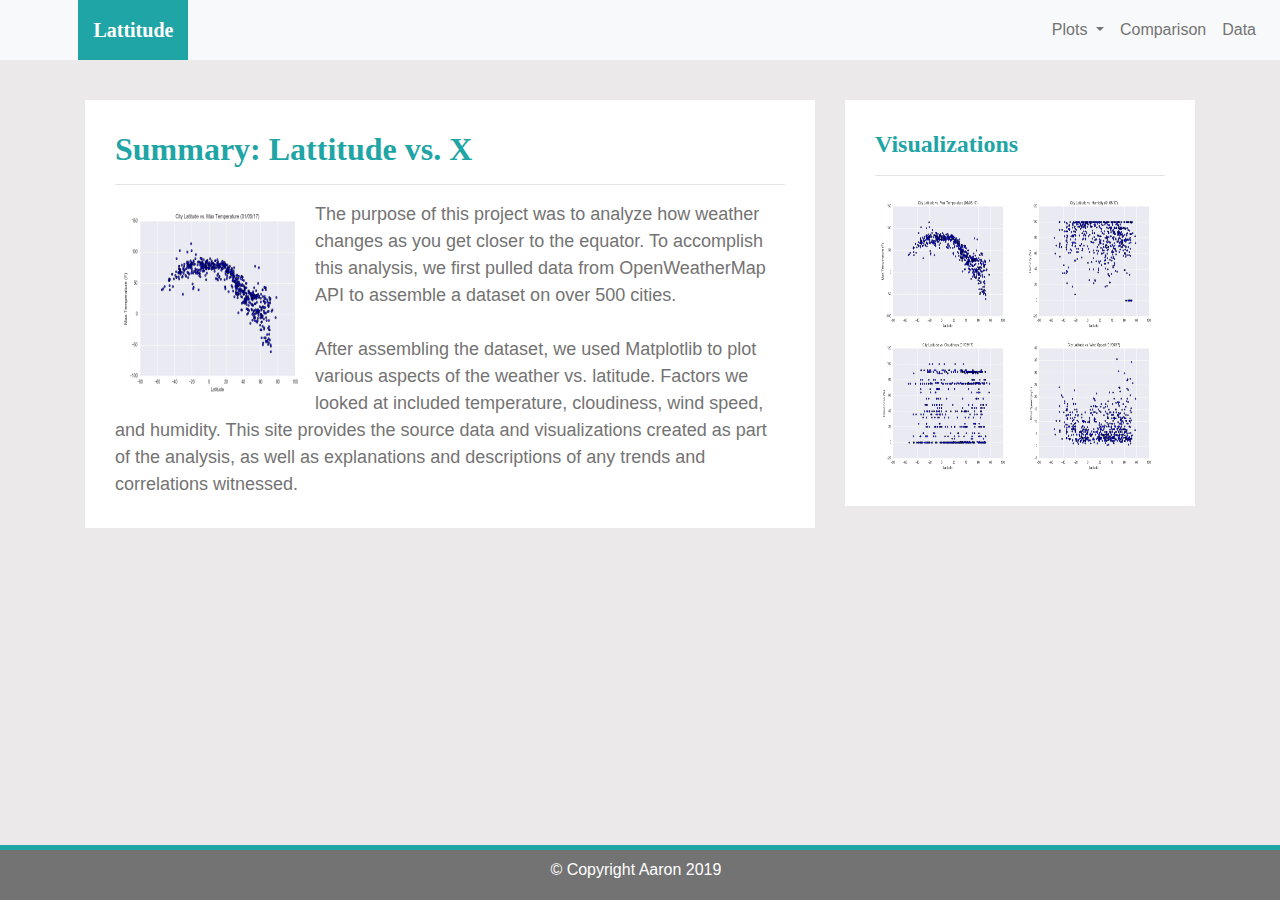
<file: index.html>
<!DOCTYPE html>
<html lang="en">

<head>
    <meta charset="UTF-8">
    <meta name="viewport" content="width=device-width, initial-scale=1.0">
    <meta http-equiv="X-UA-Compatible" content="ie=edge">
    <link rel="stylesheet" href="https://stackpath.bootstrapcdn.com/bootstrap/4.3.1/css/bootstrap.min.css" integrity="sha384-ggOyR0iXCbMQv3Xipma34MD+dH/1fQ784/j6cY/iJTQUOhcWr7x9JvoRxT2MZw1T" crossorigin="anonymous">
    <link rel="stylesheet" href="Resources/styles.css">
</head>

<nav class="navbar navbar-expand-lg navbar-light bg-light py-0">
        <a class="navbar-brand" style="background-color: #1fa5a5; color: white; overflow: hidden; padding: 15px; font-family: Georgia, 'Times New Roman', Times, serif; font-weight: bolder;" href="index.html">Lattitude</a>
        <button class="navbar-toggler ml-auto" style="background-color: #1fa5a5;" type="button" data-toggle="collapse" data-target="#navbarNavDropdown" aria-controls="navbarNavDropdown" aria-expanded="false" aria-label="Toggle navigation">
          <span class="navbar-toggler-icon"></span>
        </button>
        <div class="collapse navbar-collapse" id="navbarNavDropdown">
          <ul class="navbar-nav ml-auto">
            <li class="nav-item dropdown">
                <a class="nav-link dropdown-toggle links" style="color: #747373" href="#" id="navbarDropdownMenuLink" data-toggle="dropdown" aria-haspopup="true" aria-expanded="false">
                    Plots
                </a>
                <div class="dropdown-menu" aria-labelledby="navbarDropdownMenuLink">
                    <a class="dropdown-item" href="vis_maxtemp_page.html">Max Temperature</a>
                    <a class="dropdown-item" href="vis_humidity_page.html">Humidity</a>
                    <a class="dropdown-item" href="vis_cloudiness_page.html">Cloudiness</a>
                    <a class="dropdown-item" href="vis_windspeed_page.html">Wind Speed</a>
                </div>
            </li>
            <li class="nav-item active">
              <a class="nav-link links" style="color: #747373;" href="comparison_page.html">Comparison <span class="sr-only">(current)</span></a>
            </li>
            <li class="nav-item">
              <a class="nav-link links" style="color: #747373" href="data_page.html">Data</a>
            </li>
          </ul>
        </div>
      </nav>
      <script src="https://code.jquery.com/jquery-3.2.1.slim.min.js" integrity="sha384-KJ3o2DKtIkvYIK3UENzmM7KCkRr/rE9/Qpg6aAZGJwFDMVNA/GpGFF93hXpG5KkN" crossorigin="anonymous"></script>
      <script src="https://cdnjs.cloudflare.com/ajax/libs/popper.js/1.11.0/umd/popper.min.js" integrity="sha384-b/U6ypiBEHpOf/4+1nzFpr53nxSS+GLCkfwBdFNTxtclqqenISfwAzpKaMNFNmj4" crossorigin="anonymous"></script>
      <script src="https://maxcdn.bootstrapcdn.com/bootstrap/4.0.0-beta/js/bootstrap.min.js" integrity="sha384-h0AbiXch4ZDo7tp9hKZ4TsHbi047NrKGLO3SEJAg45jXxnGIfYzk4Si90RDIqNm1" crossorigin="anonymous"></script>
<body>
    <div class="container">
        <div class= "row">
            <div class="col-xl-8 col-lg-8 col-md-12 col-sm-12">
                <div class="box1">
                    <div>
                        <h2 class= "header">Summary: Lattitude vs. X</h2>
                        <hr>
                    </div>
                        <img src="Resources/assets/images/Fig1.png" class="left_img">
                    <div class="body">The purpose of this project was to analyze how weather changes as you get closer to the equator. To accomplish this analysis, we first pulled data from OpenWeatherMap API to assemble a dataset on over 500 cities. 
                        <br>
                        <br>
                        After assembling the dataset, we used Matplotlib to plot various aspects of the weather vs. latitude. Factors we looked at included temperature, cloudiness, wind speed, and humidity. This site provides the source data and visualizations created as part of the analysis, as well as explanations and descriptions of any trends and correlations witnessed.
                    </div>
                </div>
            </div>
            <div class="col-xl-4 col-lg-4 col-md-12 col-sm-12">
                <div class="box2">
                    <div>
                    <h4 class="header"> Visualizations</h4>
                    <hr>
                </div>
                <div>
                    <a href="vis_maxtemp_page.html"><img src="Resources/assets/images/Fig1.png" class="right_img"></a>
                    <a href="vis_humidity_page.html"><img src="Resources/assets/images/Fig2.png" class="right_img"></a>
                    <a href="vis_cloudiness_page.html"><img src="Resources/assets/images/Fig3.png" class="right_img"></a>
                    <a href="vis_windspeed_page.html"><img src="Resources/assets/images/Fig4.png" class="right_img"></a>
                </div>   
            </div>
        </div>
    </div>
</body>

<nav class="navbar, fixed-bottom" style="background-color: #1fa5a5; height:55px"></nav>
<nav class="navbar, fixed-bottom" style="background-color: #747373; height:50px">
    <span class="navbar-text bottomnav" style="color: #ffffff;">
        &#169 Copyright Aaron 2019
    </span>
</nav>  

</html>
</file>
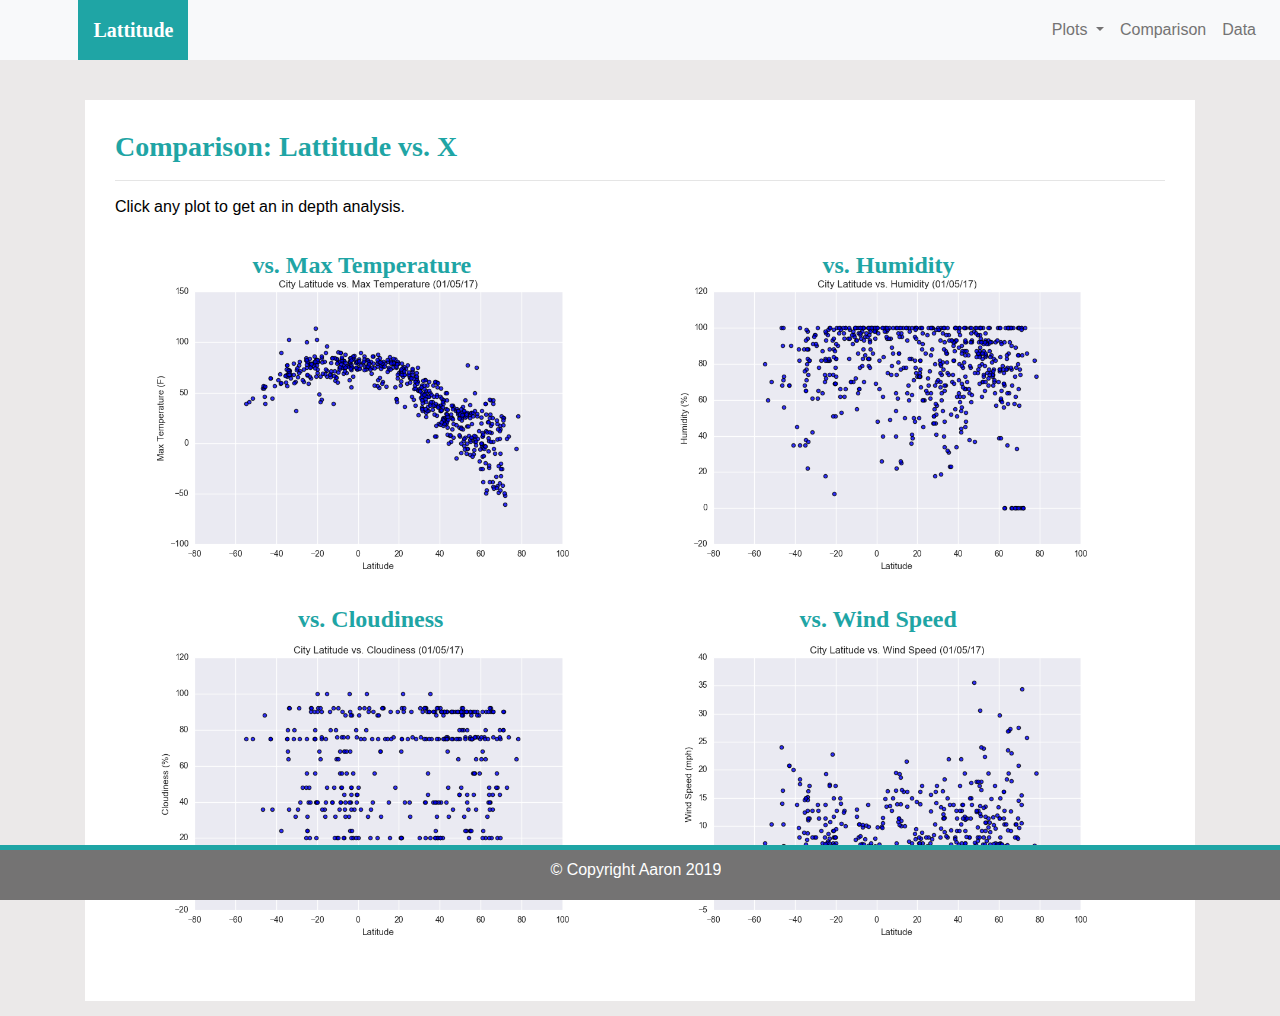
<file: comparison_page.html>
<!DOCTYPE html>
<html lang="en">
<head>
    <meta charset="UTF-8">
    <meta name="viewport" content="width=device-width, initial-scale=1.0">
    <meta http-equiv="X-UA-Compatible" content="ie=edge">
    <link rel="stylesheet" href="https://stackpath.bootstrapcdn.com/bootstrap/4.3.1/css/bootstrap.min.css" integrity="sha384-ggOyR0iXCbMQv3Xipma34MD+dH/1fQ784/j6cY/iJTQUOhcWr7x9JvoRxT2MZw1T" crossorigin="anonymous">
    <link rel="stylesheet" href="Resources/styles.css">
</head>

<nav class="navbar navbar-expand-lg navbar-light bg-light py-0">
        <a class="navbar-brand" style="background-color: #1fa5a5; color: white; overflow: hidden; padding: 15px; font-family: Georgia, 'Times New Roman', Times, serif; font-weight: bolder;" href="index.html">Lattitude</a>
        <button class="navbar-toggler ml-auto" style="background-color: #1fa5a5;" type="button" data-toggle="collapse" data-target="#navbarNavDropdown" aria-controls="navbarNavDropdown" aria-expanded="false" aria-label="Toggle navigation">
          <span class="navbar-toggler-icon"></span>
        </button>
        <div class="collapse navbar-collapse" id="navbarNavDropdown">
          <ul class="navbar-nav ml-auto">
            <li class="nav-item dropdown">
                <a class="nav-link dropdown-toggle links" style="color: #747373" href="#" id="navbarDropdownMenuLink" data-toggle="dropdown" aria-haspopup="true" aria-expanded="false">
                    Plots
                </a>
                <div class="dropdown-menu" aria-labelledby="navbarDropdownMenuLink">
                    <a class="dropdown-item" href="vis_maxtemp_page.html">Max Temperature</a>
                    <a class="dropdown-item" href="vis_humidity_page.html">Humidity</a>
                    <a class="dropdown-item" href="vis_cloudiness_page.html">Cloudiness</a>
                    <a class="dropdown-item" href="vis_windspeed_page.html">Wind Speed</a>
                </div>
            </li>
            <li class="nav-item active">
              <a class="nav-link links" style="color: #747373;" href="comparison_page.html">Comparison <span class="sr-only">(current)</span></a>
            </li>
            <li class="nav-item">
              <a class="nav-link links" style="color: #747373" href="data_page.html">Data</a>
            </li>
          </ul>
        </div>
      </nav>
      <script src="https://code.jquery.com/jquery-3.2.1.slim.min.js" integrity="sha384-KJ3o2DKtIkvYIK3UENzmM7KCkRr/rE9/Qpg6aAZGJwFDMVNA/GpGFF93hXpG5KkN" crossorigin="anonymous"></script>
      <script src="https://cdnjs.cloudflare.com/ajax/libs/popper.js/1.11.0/umd/popper.min.js" integrity="sha384-b/U6ypiBEHpOf/4+1nzFpr53nxSS+GLCkfwBdFNTxtclqqenISfwAzpKaMNFNmj4" crossorigin="anonymous"></script>
      <script src="https://maxcdn.bootstrapcdn.com/bootstrap/4.0.0-beta/js/bootstrap.min.js" integrity="sha384-h0AbiXch4ZDo7tp9hKZ4TsHbi047NrKGLO3SEJAg45jXxnGIfYzk4Si90RDIqNm1" crossorigin="anonymous"></script>

<body>
    <div class="container">
            <div class= "row">
                <div class="col-12">
                    <div class="box1">
                        <div>
                            <h3 class= "header">Comparison: Lattitude vs. X</h3>
                            <hr>
                            <h6 class="h6">Click any plot to get an in depth analysis.</h6>
                        </div>
                        <div>
                            <h4 class="h41">vs. Max Temperature</h4>
                            <h4 class="h42">vs. Humidity</h4>
                            <a href="vis_maxtemp_page.html"><img src="Resources/assets/images/Fig1.png" class="comp_img"></a>
                            <a href="vis_humidity_page.html"><img src="Resources/assets/images/Fig2.png" class="comp_img"></a>
                        </div>
                        <div>
                            <h4 class="h43">vs. Cloudiness</h4>
                            <h4 class="h44">vs. Wind Speed</h4>
                            <a href="vis_cloudiness_page.html"><img src="Resources/assets/images/Fig3.png" class="comp_img"></a>
                                <a href="vis_windspeed_page.html"><img src="Resources/assets/images/Fig4.png" class="comp_img"></a>
                            <br>
                        </div>
                    </div>
                </div>
            </div>
        </div>
   </div> 
</body>

<nav class="navbar, fixed-bottom" style="background-color: #1fa5a5; height:55px"></nav>
<nav class="navbar, fixed-bottom" style="background-color: #747373; height:50px">
    <span class="navbar-text bottomnav" style="color: #ffffff;">
        &#169 Copyright Aaron 2019
    </span>
</nav>  

</html>
</file>
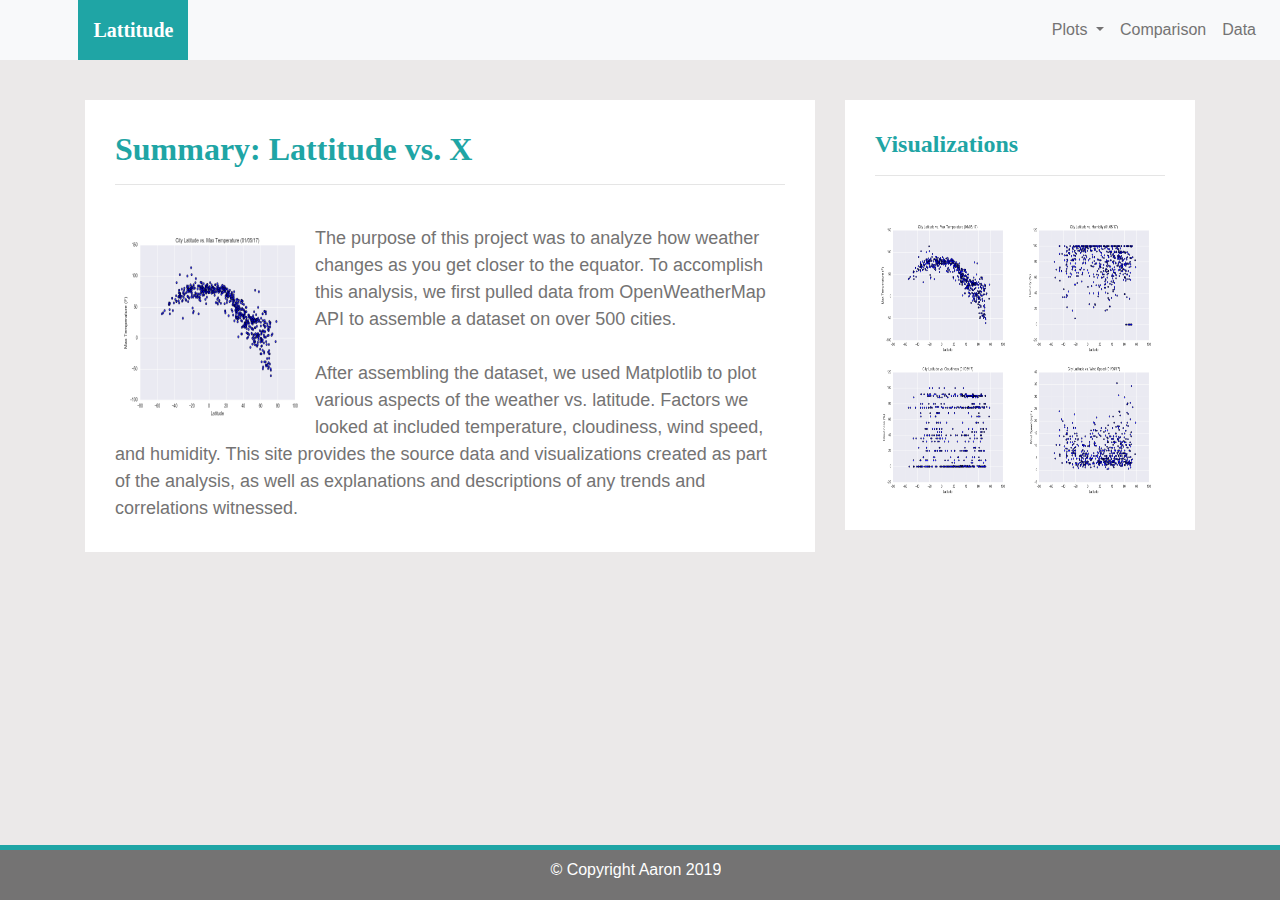
<file: landing_page.html>
<!DOCTYPE html>
<html lang="en">

<head>
    <meta charset="UTF-8">
    <meta name="viewport" content="width=device-width, initial-scale=1.0">
    <meta http-equiv="X-UA-Compatible" content="ie=edge">
    <link rel="stylesheet" href="https://stackpath.bootstrapcdn.com/bootstrap/4.3.1/css/bootstrap.min.css" integrity="sha384-ggOyR0iXCbMQv3Xipma34MD+dH/1fQ784/j6cY/iJTQUOhcWr7x9JvoRxT2MZw1T" crossorigin="anonymous">
    <link rel="stylesheet" href="Resources/styles.css">
</head>

<nav class="navbar navbar-expand-lg navbar-light bg-light py-0">
        <a class="navbar-brand" style="background-color: #1fa5a5; color: white; overflow: hidden; padding: 15px; font-family: Georgia, 'Times New Roman', Times, serif; font-weight: bolder;" href="landing_page.html">Lattitude</a>
        <button class="navbar-toggler ml-auto" style="background-color: #1fa5a5;" type="button" data-toggle="collapse" data-target="#navbarNavDropdown" aria-controls="navbarNavDropdown" aria-expanded="false" aria-label="Toggle navigation">
          <span class="navbar-toggler-icon"></span>
        </button>
        <div class="collapse navbar-collapse" id="navbarNavDropdown">
          <ul class="navbar-nav ml-auto">
            <li class="nav-item dropdown">
                <a class="nav-link dropdown-toggle links" style="color: #747373" href="#" id="navbarDropdownMenuLink" data-toggle="dropdown" aria-haspopup="true" aria-expanded="false">
                    Plots
                </a>
                <div class="dropdown-menu" aria-labelledby="navbarDropdownMenuLink">
                    <a class="dropdown-item" href="vis_maxtemp_page.html">Max Temperature</a>
                    <a class="dropdown-item" href="vis_humidity_page.html">Humidity</a>
                    <a class="dropdown-item" href="vis_cloudiness_page.html">Cloudiness</a>
                    <a class="dropdown-item" href="vis_windspeed_page.html">Wind Speed</a>
                </div>
            </li>
            <li class="nav-item active">
              <a class="nav-link links" style="color: #747373;" href="comparison_page.html">Comparison <span class="sr-only">(current)</span></a>
            </li>
            <li class="nav-item">
              <a class="nav-link links" style="color: #747373" href="data_page.html">Data</a>
            </li>
          </ul>
        </div>
      </nav>
      <script src="https://code.jquery.com/jquery-3.2.1.slim.min.js" integrity="sha384-KJ3o2DKtIkvYIK3UENzmM7KCkRr/rE9/Qpg6aAZGJwFDMVNA/GpGFF93hXpG5KkN" crossorigin="anonymous"></script>
      <script src="https://cdnjs.cloudflare.com/ajax/libs/popper.js/1.11.0/umd/popper.min.js" integrity="sha384-b/U6ypiBEHpOf/4+1nzFpr53nxSS+GLCkfwBdFNTxtclqqenISfwAzpKaMNFNmj4" crossorigin="anonymous"></script>
      <script src="https://maxcdn.bootstrapcdn.com/bootstrap/4.0.0-beta/js/bootstrap.min.js" integrity="sha384-h0AbiXch4ZDo7tp9hKZ4TsHbi047NrKGLO3SEJAg45jXxnGIfYzk4Si90RDIqNm1" crossorigin="anonymous"></script>
<body>
    <div class="container">
        <div class= "row">
            <div class="col-xl-8 col-lg-8 col-md-12 col-sm-12">
                <div class="box1">
                    <div>
                        <h2 class= "header">Summary: Lattitude vs. X</h2>
                        <hr>
                        <br>
                    </div>
                        <img src="Resources/assets/images/Fig1.png" class="left_img">
                    <div class="body">The purpose of this project was to analyze how weather changes as you get closer to the equator. To accomplish this analysis, we first pulled data from OpenWeatherMap API to assemble a dataset on over 500 cities. 
                        <br>
                        <br>
                        After assembling the dataset, we used Matplotlib to plot various aspects of the weather vs. latitude. Factors we looked at included temperature, cloudiness, wind speed, and humidity. This site provides the source data and visualizations created as part of the analysis, as well as explanations and descriptions of any trends and correlations witnessed.
                    </div>
                </div>
            </div>
            <div class="col-xl-4 col-lg-4 col-md-12 col-sm-12">
                <div class="box2">
                    <div>
                    <h4 class="header"> Visualizations</h4>
                    <hr>
                    <br>
                </div>
                <div>
                    <a href="vis_maxtemp_page.html"><img src="Resources/assets/images/Fig1.png" class="right_img"></a>
                    <a href="vis_humidity_page.html"><img src="Resources/assets/images/Fig2.png" class="right_img"></a>
                    <a href="vis_cloudiness_page.html"><img src="Resources/assets/images/Fig3.png" class="right_img"></a>
                    <a href="vis_windspeed_page.html"><img src="Resources/assets/images/Fig4.png" class="right_img"></a>
                </div>   
            </div>
        </div>
    </div>
</body>

<nav class="navbar, fixed-bottom" style="background-color: #1fa5a5; height:55px"></nav>
<nav class="navbar, fixed-bottom" style="background-color: #747373; height:50px">
    <span class="navbar-text bottomnav" style="color: #ffffff;">
        &#169 Copyright Aaron 2019
    </span>
</nav>  

</html>
</file>
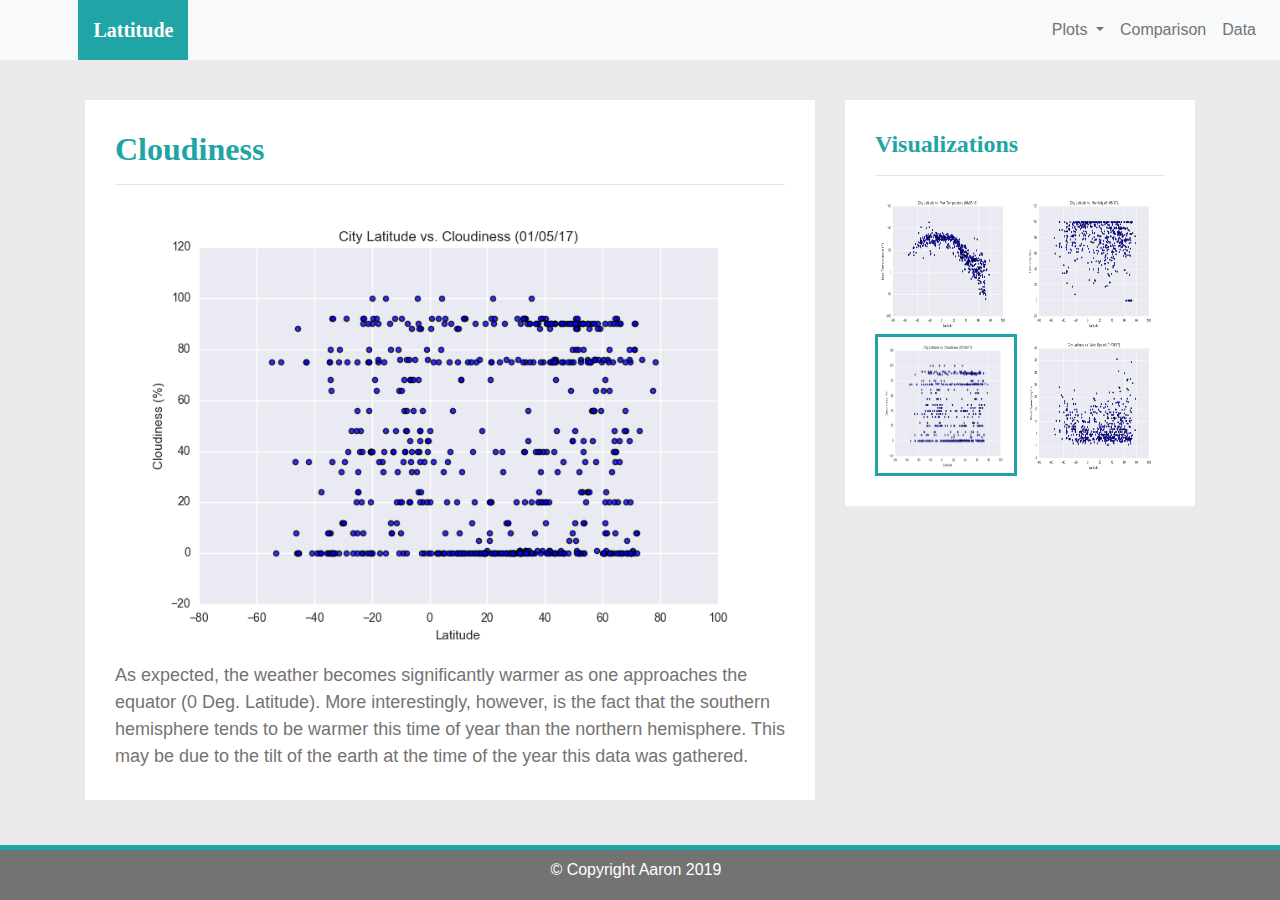
<file: vis_cloudiness_page.html>
<!DOCTYPE html>
<html lang="en">
<head>
    <meta charset="UTF-8">
    <meta name="viewport" content="width=device-width, initial-scale=1.0">
    <meta http-equiv="X-UA-Compatible" content="ie=edge">
    <link rel="stylesheet" href="https://stackpath.bootstrapcdn.com/bootstrap/4.3.1/css/bootstrap.min.css" integrity="sha384-ggOyR0iXCbMQv3Xipma34MD+dH/1fQ784/j6cY/iJTQUOhcWr7x9JvoRxT2MZw1T" crossorigin="anonymous">
    <link rel="stylesheet" href="Resources/styles.css">
</head>

<nav class="navbar navbar-expand-lg navbar-light bg-light py-0">
        <a class="navbar-brand" style="background-color: #1fa5a5; color: white; overflow: hidden; padding: 15px; font-family: Georgia, 'Times New Roman', Times, serif; font-weight: bolder;" href="index.html">Lattitude</a>
        <button class="navbar-toggler ml-auto" style="background-color: #1fa5a5;" type="button" data-toggle="collapse" data-target="#navbarNavDropdown" aria-controls="navbarNavDropdown" aria-expanded="false" aria-label="Toggle navigation">
          <span class="navbar-toggler-icon"></span>
        </button>
        <div class="collapse navbar-collapse" id="navbarNavDropdown">
          <ul class="navbar-nav ml-auto">
            <li class="nav-item dropdown">
                <a class="nav-link dropdown-toggle links" style="color: #747373" href="#" id="navbarDropdownMenuLink" data-toggle="dropdown" aria-haspopup="true" aria-expanded="false">
                    Plots
                </a>
                <div class="dropdown-menu" aria-labelledby="navbarDropdownMenuLink">
                    <a class="dropdown-item" href="vis_maxtemp_page.html">Max Temperature</a>
                    <a class="dropdown-item" href="vis_humidity_page.html">Humidity</a>
                    <a class="dropdown-item" href="vis_cloudiness_page.html">Cloudiness</a>
                    <a class="dropdown-item" href="vis_windspeed_page.html">Wind Speed</a>
                </div>
            </li>
            <li class="nav-item active">
              <a class="nav-link links" style="color: #747373;" href="comparison_page.html">Comparison <span class="sr-only">(current)</span></a>
            </li>
            <li class="nav-item">
              <a class="nav-link links" style="color: #747373" href="data_page.html">Data</a>
            </li>
          </ul>
        </div>
      </nav>
      <script src="https://code.jquery.com/jquery-3.2.1.slim.min.js" integrity="sha384-KJ3o2DKtIkvYIK3UENzmM7KCkRr/rE9/Qpg6aAZGJwFDMVNA/GpGFF93hXpG5KkN" crossorigin="anonymous"></script>
      <script src="https://cdnjs.cloudflare.com/ajax/libs/popper.js/1.11.0/umd/popper.min.js" integrity="sha384-b/U6ypiBEHpOf/4+1nzFpr53nxSS+GLCkfwBdFNTxtclqqenISfwAzpKaMNFNmj4" crossorigin="anonymous"></script>
      <script src="https://maxcdn.bootstrapcdn.com/bootstrap/4.0.0-beta/js/bootstrap.min.js" integrity="sha384-h0AbiXch4ZDo7tp9hKZ4TsHbi047NrKGLO3SEJAg45jXxnGIfYzk4Si90RDIqNm1" crossorigin="anonymous"></script>

<body>
        <div class="container">
                <div class= "row">
                    <div class="col-xl-8 col-lg-8 col-md-12 col-sm-12">
                        <div class="box1">
                            <div>
                                <h2 class= "header">Cloudiness</h2>
                                <hr>
                            </div>
                                <img src="Resources/assets/images/Fig3.png" class="left_img_vis">
                            <div class="body">As expected, the weather becomes significantly warmer as one approaches the equator (0 Deg. Latitude). More interestingly, however, is the fact that the southern hemisphere tends to be warmer this time of year than the northern hemisphere. This may be due to the tilt of the earth at the time of the year this data was gathered. 
                                <br>
                            </div>
                        </div>
                    </div>
                    <div class="col-xl-4 col-lg-4 col-md-12 col-sm-12">
                        <div class="box2">
                            <div>
                            <h4 class="header"> Visualizations</h4>
                            <hr>
                        </div>
                        <div>
                                <a href="vis_maxtemp_page.html"><img src="Resources/assets/images/Fig1.png" class="right_img"></a>
                                <a href="vis_humidity_page.html"><img src="Resources/assets/images/Fig2.png" class="right_img"></a>
                                <a href="vis_cloudiness_page.html"><img src="Resources/assets/images/Fig3.png" class="right_img_vis"></a>
                                <a href="vis_windspeed_page.html"><img src="Resources/assets/images/Fig4.png" class="right_img"></a>
                        </div>   
                    </div>
                </div>
            </div>
        </div>
</body>

<nav class="navbar, fixed-bottom" style="background-color: #1fa5a5; height:55px"></nav>
<nav class="navbar, fixed-bottom" style="background-color: #747373; height:50px">
    <span class="navbar-text bottomnav" style="color: #ffffff;">
        &#169 Copyright Aaron 2019
    </span>
</nav>  

</html>
</file>
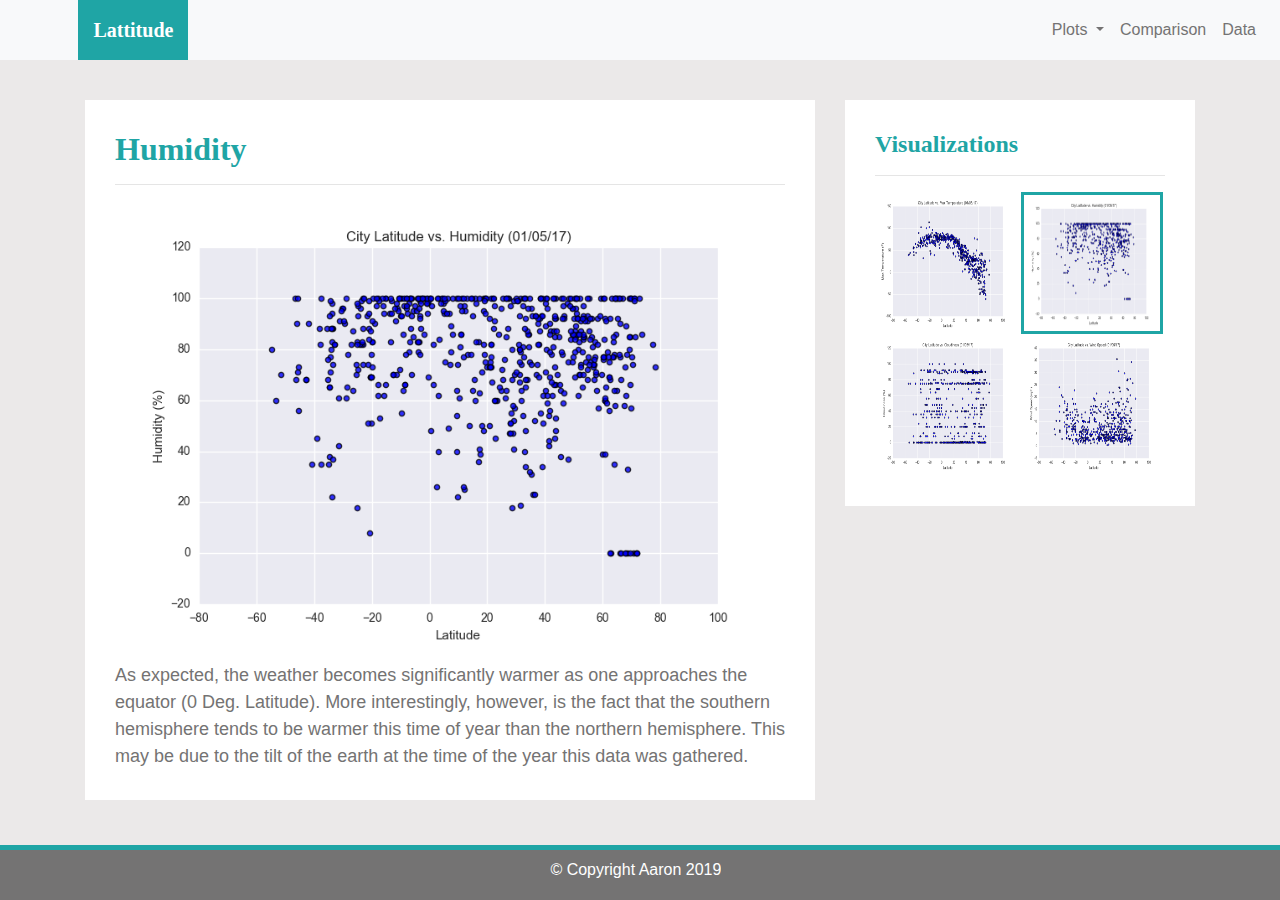
<file: vis_humidity_page.html>
<!DOCTYPE html>
<html lang="en">
<head>
    <meta charset="UTF-8">
    <meta name="viewport" content="width=device-width, initial-scale=1.0">
    <meta http-equiv="X-UA-Compatible" content="ie=edge">
    <link rel="stylesheet" href="https://stackpath.bootstrapcdn.com/bootstrap/4.3.1/css/bootstrap.min.css" integrity="sha384-ggOyR0iXCbMQv3Xipma34MD+dH/1fQ784/j6cY/iJTQUOhcWr7x9JvoRxT2MZw1T" crossorigin="anonymous">
    <link rel="stylesheet" href="Resources/styles.css">
</head>

<nav class="navbar navbar-expand-lg navbar-light bg-light py-0">
        <a class="navbar-brand" style="background-color: #1fa5a5; color: white; overflow: hidden; padding: 15px; font-family: Georgia, 'Times New Roman', Times, serif; font-weight: bolder;" href="index.html">Lattitude</a>
        <button class="navbar-toggler ml-auto" style="background-color: #1fa5a5;" type="button" data-toggle="collapse" data-target="#navbarNavDropdown" aria-controls="navbarNavDropdown" aria-expanded="false" aria-label="Toggle navigation">
          <span class="navbar-toggler-icon"></span>
        </button>
        <div class="collapse navbar-collapse" id="navbarNavDropdown">
          <ul class="navbar-nav ml-auto">
            <li class="nav-item dropdown">
                <a class="nav-link dropdown-toggle links" style="color: #747373" href="#" id="navbarDropdownMenuLink" data-toggle="dropdown" aria-haspopup="true" aria-expanded="false">
                    Plots
                </a>
                <div class="dropdown-menu" aria-labelledby="navbarDropdownMenuLink">
                    <a class="dropdown-item" href="vis_maxtemp_page.html">Max Temperature</a>
                    <a class="dropdown-item" href="vis_humidity_page.html">Humidity</a>
                    <a class="dropdown-item" href="vis_cloudiness_page.html">Cloudiness</a>
                    <a class="dropdown-item" href="vis_windspeed_page.html">Wind Speed</a>
                </div>
            </li>
            <li class="nav-item active">
              <a class="nav-link links" style="color: #747373;" href="comparison_page.html">Comparison <span class="sr-only">(current)</span></a>
            </li>
            <li class="nav-item">
              <a class="nav-link links" style="color: #747373" href="data_page.html">Data</a>
            </li>
          </ul>
        </div>
      </nav>
      <script src="https://code.jquery.com/jquery-3.2.1.slim.min.js" integrity="sha384-KJ3o2DKtIkvYIK3UENzmM7KCkRr/rE9/Qpg6aAZGJwFDMVNA/GpGFF93hXpG5KkN" crossorigin="anonymous"></script>
      <script src="https://cdnjs.cloudflare.com/ajax/libs/popper.js/1.11.0/umd/popper.min.js" integrity="sha384-b/U6ypiBEHpOf/4+1nzFpr53nxSS+GLCkfwBdFNTxtclqqenISfwAzpKaMNFNmj4" crossorigin="anonymous"></script>
      <script src="https://maxcdn.bootstrapcdn.com/bootstrap/4.0.0-beta/js/bootstrap.min.js" integrity="sha384-h0AbiXch4ZDo7tp9hKZ4TsHbi047NrKGLO3SEJAg45jXxnGIfYzk4Si90RDIqNm1" crossorigin="anonymous"></script>

<body>
        <div class="container">
                <div class= "row">
                    <div class="col-xl-8 col-lg-8 col-md-12 col-sm-12">
                        <div class="box1">
                            <div>
                                <h2 class= "header">Humidity</h2>
                                <hr>
                            </div>
                                <img src="Resources/assets/images/Fig2.png" class="left_img_vis">
                            <div class="body">As expected, the weather becomes significantly warmer as one approaches the equator (0 Deg. Latitude). More interestingly, however, is the fact that the southern hemisphere tends to be warmer this time of year than the northern hemisphere. This may be due to the tilt of the earth at the time of the year this data was gathered. 
                                <br>
                            </div>
                        </div>
                    </div>
                    <div class="col-xl-4 col-lg-4 col-md-12 col-sm-12">
                        <div class="box2">
                            <div>
                            <h4 class="header"> Visualizations</h4>
                            <hr>
                        </div>
                        <div>
                                <a href="vis_maxtemp_page.html"><img src="Resources/assets/images/Fig1.png" class="right_img"></a>
                                <a href="vis_humidity_page.html"><img src="Resources/assets/images/Fig2.png" class="right_img_vis"></a>
                                <a href="vis_cloudiness_page.html"><img src="Resources/assets/images/Fig3.png" class="right_img"></a>
                                <a href="vis_windspeed_page.html"><img src="Resources/assets/images/Fig4.png" class="right_img"></a>
                        </div>   
                    </div>
                </div>
            </div>
        </body>
</body>

<nav class="navbar, fixed-bottom" style="background-color: #1fa5a5; height:55px"></nav>
<nav class="navbar, fixed-bottom" style="background-color: #747373; height:50px">
    <span class="navbar-text bottomnav" style="color: #ffffff;">
        &#169 Copyright Aaron 2019
    </span>
</nav>  

</html>
</file>
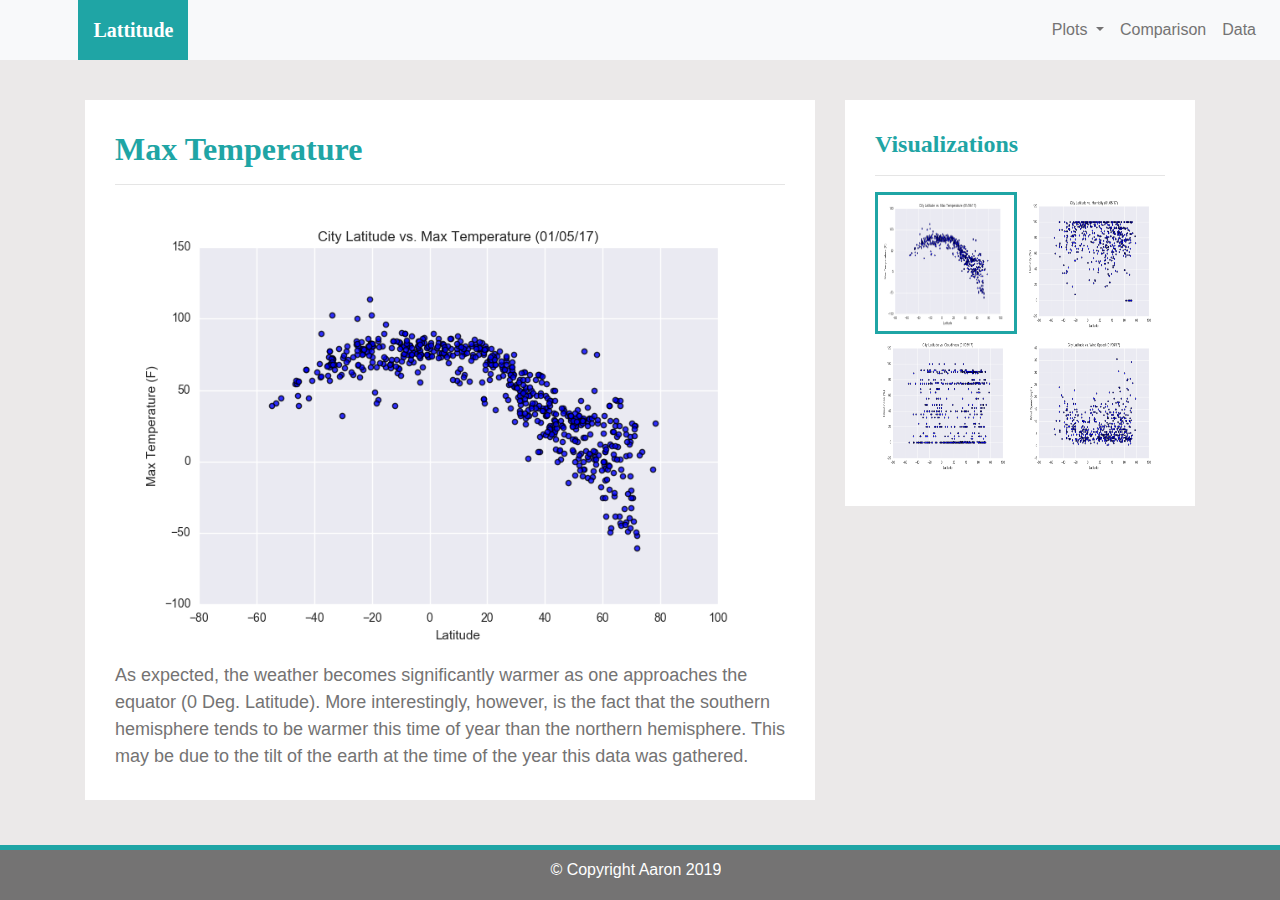
<file: vis_maxtemp_page.html>
<!DOCTYPE html>
<html lang="en">
<head>
    <meta charset="UTF-8">
    <meta name="viewport" content="width=device-width, initial-scale=1.0">
    <meta http-equiv="X-UA-Compatible" content="ie=edge">
    <link rel="stylesheet" href="https://stackpath.bootstrapcdn.com/bootstrap/4.3.1/css/bootstrap.min.css" integrity="sha384-ggOyR0iXCbMQv3Xipma34MD+dH/1fQ784/j6cY/iJTQUOhcWr7x9JvoRxT2MZw1T" crossorigin="anonymous">
    <link rel="stylesheet" href="Resources/styles.css">
</head>

<nav class="navbar navbar-expand-lg navbar-light bg-light py-0">
        <a class="navbar-brand" style="background-color: #1fa5a5; color: white; overflow: hidden; padding: 15px; font-family: Georgia, 'Times New Roman', Times, serif; font-weight: bolder;" href="index.html">Lattitude</a>
        <button class="navbar-toggler ml-auto" style="background-color: #1fa5a5;" type="button" data-toggle="collapse" data-target="#navbarNavDropdown" aria-controls="navbarNavDropdown" aria-expanded="false" aria-label="Toggle navigation">
          <span class="navbar-toggler-icon"></span>
        </button>
        <div class="collapse navbar-collapse" id="navbarNavDropdown">
          <ul class="navbar-nav ml-auto">
            <li class="nav-item dropdown">
                <a class="nav-link dropdown-toggle links" style="color: #747373" href="#" id="navbarDropdownMenuLink" data-toggle="dropdown" aria-haspopup="true" aria-expanded="false">
                    Plots
                </a>
                <div class="dropdown-menu" aria-labelledby="navbarDropdownMenuLink">
                    <a class="dropdown-item" href="vis_maxtemp_page.html">Max Temperature</a>
                    <a class="dropdown-item" href="vis_humidity_page.html">Humidity</a>
                    <a class="dropdown-item" href="vis_cloudiness_page.html">Cloudiness</a>
                    <a class="dropdown-item" href="vis_windspeed_page.html">Wind Speed</a>
                </div>
            </li>
            <li class="nav-item active">
              <a class="nav-link links" style="color: #747373;" href="comparison_page.html">Comparison <span class="sr-only">(current)</span></a>
            </li>
            <li class="nav-item">
              <a class="nav-link links" style="color: #747373" href="data_page.html">Data</a>
            </li>
          </ul>
        </div>
      </nav>
      <script src="https://code.jquery.com/jquery-3.2.1.slim.min.js" integrity="sha384-KJ3o2DKtIkvYIK3UENzmM7KCkRr/rE9/Qpg6aAZGJwFDMVNA/GpGFF93hXpG5KkN" crossorigin="anonymous"></script>
      <script src="https://cdnjs.cloudflare.com/ajax/libs/popper.js/1.11.0/umd/popper.min.js" integrity="sha384-b/U6ypiBEHpOf/4+1nzFpr53nxSS+GLCkfwBdFNTxtclqqenISfwAzpKaMNFNmj4" crossorigin="anonymous"></script>
      <script src="https://maxcdn.bootstrapcdn.com/bootstrap/4.0.0-beta/js/bootstrap.min.js" integrity="sha384-h0AbiXch4ZDo7tp9hKZ4TsHbi047NrKGLO3SEJAg45jXxnGIfYzk4Si90RDIqNm1" crossorigin="anonymous"></script>

<body>
        <div class="container">
                <div class= "row">
                    <div class="col-xl-8 col-lg-8 col-md-12 col-sm-12">
                        <div class="box1">
                            <div>
                                <h2 class= "header">Max Temperature</h2>
                                <hr>
                            </div>
                                <img src="Resources/assets/images/Fig1.png" class="left_img_vis">
                            <div class="body">As expected, the weather becomes significantly warmer as one approaches the equator (0 Deg. Latitude). More interestingly, however, is the fact that the southern hemisphere tends to be warmer this time of year than the northern hemisphere. This may be due to the tilt of the earth at the time of the year this data was gathered. 
                                <br>
                            </div>
                        </div>
                    </div>
                    <div class="col-xl-4 col-lg-4 col-md-12 col-sm-12">
                        <div class="box2">
                            <div>
                            <h4 class="header"> Visualizations</h4>
                            <hr>
                        </div>
                        <div>
                                <a href="vis_maxtemp_page.html"><img src="Resources/assets/images/Fig1.png" class="right_img_vis"></a>
                                <a href="vis_humidity_page.html"><img src="Resources/assets/images/Fig2.png" class="right_img"></a>
                                <a href="vis_cloudiness_page.html"><img src="Resources/assets/images/Fig3.png" class="right_img"></a>
                                <a href="vis_windspeed_page.html"><img src="Resources/assets/images/Fig4.png" class="right_img"></a>
                        </div>   
                    </div>
                </div>
            </div>
        </div>
</body>

<nav class="navbar, fixed-bottom" style="background-color: #1fa5a5; height:55px"></nav>
<nav class="navbar, fixed-bottom" style="background-color: #747373; height:50px">
    <span class="navbar-text bottomnav" style="color: #ffffff;">
        &#169 Copyright Aaron 2019
    </span>
</nav>  

</html>
</file>
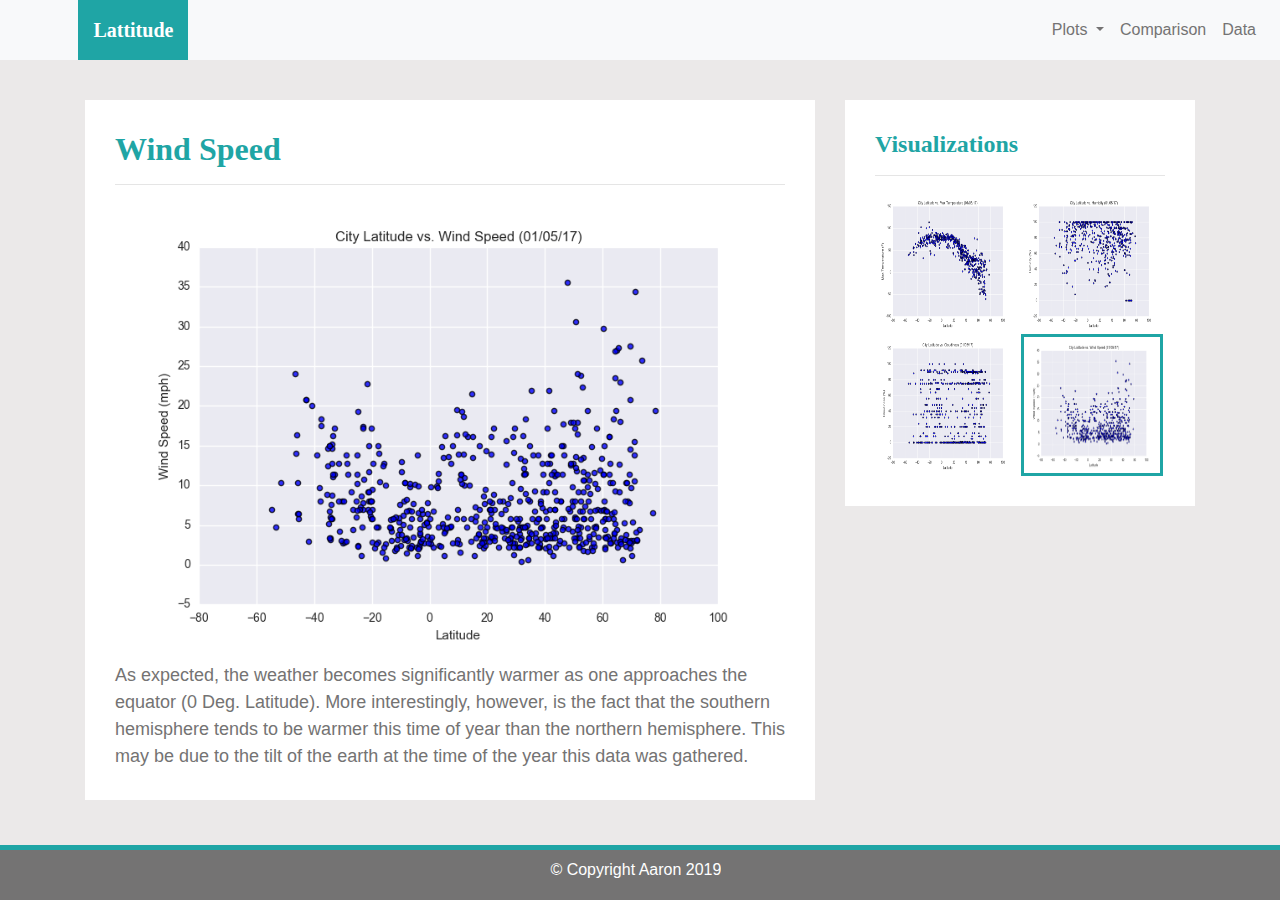
<file: vis_windspeed_page.html>
<!DOCTYPE html>
<html lang="en">
<head>
    <meta charset="UTF-8">
    <meta name="viewport" content="width=device-width, initial-scale=1.0">
    <meta http-equiv="X-UA-Compatible" content="ie=edge">
    <link rel="stylesheet" href="https://stackpath.bootstrapcdn.com/bootstrap/4.3.1/css/bootstrap.min.css" integrity="sha384-ggOyR0iXCbMQv3Xipma34MD+dH/1fQ784/j6cY/iJTQUOhcWr7x9JvoRxT2MZw1T" crossorigin="anonymous">
    <link rel="stylesheet" href="Resources/styles.css">
</head>

<nav class="navbar navbar-expand-lg navbar-light bg-light py-0">
        <a class="navbar-brand" style="background-color: #1fa5a5; color: white; overflow: hidden; padding: 15px; font-family: Georgia, 'Times New Roman', Times, serif; font-weight: bolder;" href="index.html">Lattitude</a>
        <button class="navbar-toggler ml-auto" style="background-color: #1fa5a5;" type="button" data-toggle="collapse" data-target="#navbarNavDropdown" aria-controls="navbarNavDropdown" aria-expanded="false" aria-label="Toggle navigation">
          <span class="navbar-toggler-icon"></span>
        </button>
        <div class="collapse navbar-collapse" id="navbarNavDropdown">
          <ul class="navbar-nav ml-auto">
            <li class="nav-item dropdown">
                <a class="nav-link dropdown-toggle links" style="color: #747373" href="#" id="navbarDropdownMenuLink" data-toggle="dropdown" aria-haspopup="true" aria-expanded="false">
                    Plots
                </a>
                <div class="dropdown-menu" aria-labelledby="navbarDropdownMenuLink">
                    <a class="dropdown-item" href="vis_maxtemp_page.html">Max Temperature</a>
                    <a class="dropdown-item" href="vis_humidity_page.html">Humidity</a>
                    <a class="dropdown-item" href="vis_cloudiness_page.html">Cloudiness</a>
                    <a class="dropdown-item" href="vis_windspeed_page.html">Wind Speed</a>
                </div>
            </li>
            <li class="nav-item active">
              <a class="nav-link links" style="color: #747373;" href="comparison_page.html">Comparison <span class="sr-only">(current)</span></a>
            </li>
            <li class="nav-item">
              <a class="nav-link links" style="color: #747373" href="data_page.html">Data</a>
            </li>
          </ul>
        </div>
      </nav>
      <script src="https://code.jquery.com/jquery-3.2.1.slim.min.js" integrity="sha384-KJ3o2DKtIkvYIK3UENzmM7KCkRr/rE9/Qpg6aAZGJwFDMVNA/GpGFF93hXpG5KkN" crossorigin="anonymous"></script>
      <script src="https://cdnjs.cloudflare.com/ajax/libs/popper.js/1.11.0/umd/popper.min.js" integrity="sha384-b/U6ypiBEHpOf/4+1nzFpr53nxSS+GLCkfwBdFNTxtclqqenISfwAzpKaMNFNmj4" crossorigin="anonymous"></script>
      <script src="https://maxcdn.bootstrapcdn.com/bootstrap/4.0.0-beta/js/bootstrap.min.js" integrity="sha384-h0AbiXch4ZDo7tp9hKZ4TsHbi047NrKGLO3SEJAg45jXxnGIfYzk4Si90RDIqNm1" crossorigin="anonymous"></script>

<body>
        <div class="container">
                <div class= "row">
                    <div class="col-xl-8 col-lg-8 col-md-12 col-sm-12">
                        <div class="box1">
                            <div>
                                <h2 class= "header">Wind Speed</h2>
                                <hr>
                            </div>
                                <img src="Resources/assets/images/Fig4.png" class="left_img_vis">
                            <div class="body">As expected, the weather becomes significantly warmer as one approaches the equator (0 Deg. Latitude). More interestingly, however, is the fact that the southern hemisphere tends to be warmer this time of year than the northern hemisphere. This may be due to the tilt of the earth at the time of the year this data was gathered. 
                                <br>
                            </div>
                        </div>
                    </div>
                    <div class="col-xl-4 col-lg-4 col-md-12 col-sm-12">
                        <div class="box2">
                            <div>
                            <h4 class="header"> Visualizations</h4>
                            <hr>
                        </div>
                        <div>
                                <a href="vis_maxtemp_page.html"><img src="Resources/assets/images/Fig1.png" class="right_img"></a>
                                <a href="vis_humidity_page.html"><img src="Resources/assets/images/Fig2.png" class="right_img"></a>
                                <a href="vis_cloudiness_page.html"><img src="Resources/assets/images/Fig3.png" class="right_img"></a>
                                <a href="vis_windspeed_page.html"><img src="Resources/assets/images/Fig4.png" class="right_img_vis"></a>
                        </div>   
                    </div>
                </div>
            </div>
        </div>
</body>

<nav class="navbar, fixed-bottom" style="background-color: #1fa5a5; height:55px"></nav>
<nav class="navbar, fixed-bottom" style="background-color: #747373; height:50px">
    <span class="navbar-text bottomnav" style="color: #ffffff;">
        &#169 Copyright Aaron 2019
    </span>
</nav>  

</html>
</file>
<file: Resources/styles.css>
.navbar-brand {
    position: relative;
    left: 5%;
}

body {
    background-color: #ebe9e9;
}

.box1 {
    background-color: white;
    padding: 30px;
    float: right;
    margin: 40px 0px 15px 0px;
}

.box2 {
    background-color: white;
    padding: 30px;
    margin: 40px 0px 0px 0px;
}

.header {
    color: #1fa5a5;
    font-family: Georgia, 'Times New Roman', Times, serif;
    font-weight: bolder;
}

.body {
    font-size: 18px;
    color: #747373;
    font-weight: 500;
}

.left_img {
    width: 200px;
    height: 200px;
    float: left; 
}

.right_img {
    width: 142px;
    height: 142px;
}

.right_img:hover {
    width: 142px;
    height: 142px;
    border: 3px solid #1fa5a5;
}

.bottomnav {
    margin-left: 43%;
    margin-right: 40%;
    overflow-y: hidden;
}

.h6 {
    color: black;
    padding: 0px 0px 15px 0px;
}

.comp_img {
    width: 49%;
    height: 49%;
    padding: 20px;
}

.image_box {
    position: relative;

}

.h41 {
    position: absolute;
    font-family: Georgia, 'Times New Roman', Times, serif;
    color: #1fa5a5;
    font-weight: bold;
    font-size: 24px;
    top: 20%;
    left: 16%;
}

.h42 {
    position: absolute;
    font-family: Georgia, 'Times New Roman', Times, serif;
    color: #1fa5a5;
    font-weight: bold;
    font-size: 24px;
    top: 20%;
    left: 66%;
}
.h43 {
    position: absolute;
    font-family: Georgia, 'Times New Roman', Times, serif;
    color: #1fa5a5;
    font-weight: bold;
    font-size: 24px;
    top: 57%;
    left: 20%;
}

.h44 {
    position: absolute;
    font-family: Georgia, 'Times New Roman', Times, serif;
    color: #1fa5a5;
    font-weight: bold;
    font-size: 24px;
    top: 57%;
    left: 64%;
}

.left_img_vis {
    width: 100%;
    height: 100%;
}

.right_img_vis {
    width: 142px;
    height: 142px;
    border: 3px solid #1fa5a5;
}

.dataframe {
    margin: 0px 0px 65px 0px;
}

@media (max-width: 1200px) {
    .box1 {
        background-color: white;
        padding: 30px;
        float: right;
        margin: 40px 0px 15px 0px;
    }

    .box2 {
        background-color: white;
        padding: 30px;
        margin: 40px 0px 15px 0px;
    }

    .body {
        font-size: 16px;
        color: #747373;
        font-weight: 500;
    }
    
    .right_img {
        width: 112px;
        height: 112px;
    }
    
    .right_img:hover {
        width: 112px;
        height: 112px;
        border: 3px solid #1fa5a5;
    }

    .bottomnav {
        margin-left: 40%;
        margin-right: 40%;
    }
   
    .h41 {
        position: absolute;
        font-family: Georgia, 'Times New Roman', Times, serif;
        color: #1fa5a5;
        font-weight: bold;
        font-size: 24px;
        top: 22%;
        left: 14%;
    }  

    .h42 {
        position: absolute;
        font-family: Georgia, 'Times New Roman', Times, serif;
        color: #1fa5a5;
        font-weight: bold;
        font-size: 24px;
        top: 22%;
        left: 64%;
    }
    .h43 {
        position: absolute;
        font-family: Georgia, 'Times New Roman', Times, serif;
        color: #1fa5a5;
        font-weight: bold;
        font-size: 24px;
        top: 58%;
        left: 18%;
    }

    .h44 {
        position: absolute;
        font-family: Georgia, 'Times New Roman', Times, serif;
        color: #1fa5a5;
        font-weight: bold;
        font-size: 24px;
        top: 58%;
        left: 62%;
    }
    .right_img_vis {
        width: 112px;
        height: 112px;
        border: 3px solid #1fa5a5;
    }
    
    
}

@media (max-width: 991px) {
    .box1 {
        background-color: white;
        padding: 30px;
        float: right;
        margin: 40px 0px 15px 0px;
    }

    .box2 {
        background-color: white;
        padding: 30px;
        margin: 20px 0px 85px 0px;
    }
    
    .right_img {
        width: 154px;
        height: 154px;
    }
    
    .right_img:hover {
        width: 154px;
        height: 154px;
        border: 3px solid #1fa5a5;
    }

    .bottomnav {
        margin-left: 40%;
        margin-right: 35%;
    }

    .comp_img {
        width: 100%;
        height: 100%;
        padding: 20px;
    }
    .h41 {
        position: absolute;
        font-family: Georgia, 'Times New Roman', Times, serif;
        color: #1fa5a5;
        font-weight: bold;
        font-size: 24px;
        top: 10%;
        left: 33%;
    }
    .h42 {
        position: absolute;
        font-family: Georgia, 'Times New Roman', Times, serif;
        color: #1fa5a5;
        font-weight: bold;
        font-size: 24px;
        top: 31.75%;
        left: 40%;
    }
    .h43 {
        position: absolute;
        font-family: Georgia, 'Times New Roman', Times, serif;
        color: #1fa5a5;
        font-weight: bold;
        font-size: 24px;
        top: 54%;
        left: 38%;
    }
    .h44 {
        position: absolute;
        font-family: Georgia, 'Times New Roman', Times, serif;
        color: #1fa5a5;
        font-weight: bold;
        font-size: 24px;
        top: 76%;
        left: 37%;
    }
    .right_img_vis {
        width: 154px;
        height: 154px;
        border: 3px solid #1fa5a5;
    }
    .navbar {
        background-color: #1fa5a5 !important;
    }
    .links{
        color: white !important;
    }   
}
@media (max-width: 768px ) {
    .box1 {
        background-color: white;
        padding: 30px;
        float: right;
        margin: 40px 0px 15px 0px;
    }

    .box2 {
        background-color: white;
        padding: 30px;
        margin: 20px 0px 85px 0px;
    }
    
    .body {
        font-size: 14px;
        color: #747373;
        font-weight: 500;
    }
    
    .right_img {
        width: 109px;
        height: 109px;
    }
    
    .right_img:hover {
        width: 109px;
        height: 109px;
        border: 3px solid #1fa5a5;
    }

    .bottomnav {
        margin-left: 37%;
        margin-right: 28%;
    }
    .comp_img {
        width: 100%;
        height: 100%;
        padding: 20px;
    }
    .h41 {
        position: absolute;
        font-family: Georgia, 'Times New Roman', Times, serif;
        color: #1fa5a5;
        font-weight: bold;
        font-size: 20px;
        top: 13.5%;
        left: 30%;
    }
    .h42 {
        position: absolute;
        font-family: Georgia, 'Times New Roman', Times, serif;
        color: #1fa5a5;
        font-weight: bold;
        font-size: 20px;
        top: 34.5%;
        left: 39%;
    }
    .h43 {
        position: absolute;
        font-family: Georgia, 'Times New Roman', Times, serif;
        color: #1fa5a5;
        font-weight: bold;
        font-size: 20px;
        top: 55.25%;
        left: 37%;
    }
    .h44 {
        position: absolute;
        font-family: Georgia, 'Times New Roman', Times, serif;
        color: #1fa5a5;
        font-weight: bold;
        font-size: 20px;
        top: 76.25%;
        left: 36.5%;
    }
    .right_img_vis {
        width: 109px;
        height: 109px;
        border: 3px solid #1fa5a5;
    }
}
@media (max-width: 378px ) {
    .box1 {
        background-color: white;
        padding: 30px;
        float: right;
        margin: 40px 0px 15px 0px;
    }

    .box2 {
        background-color: white;
        padding: 10px;
        margin: 20px 0px 85px 0px;
    }
    
    .body {
        font-size: 14px;
        color: #747373;
        font-weight: 500;
    }
    
    .right_img {
        width: 74px;
        height: 74px;
    }
    
    .right_img:hover {
        width: 64px;
        height: 64px;
        border: 3px solid #1fa5a5;
    }

    .bottomnav {
        margin-left: 25%;
        margin-right: 15%;
    }
    .comp_img {
        width: 100%;
        height: 100%;
        padding: 20px;
    }
    .h41 {
        position: absolute;
        font-family: Georgia, 'Times New Roman', Times, serif;
        color: #1fa5a5;
        font-weight: bold;
        font-size: 16px;
        top: 16%;
        left: 26%;
    }
    .h42 {
        position: absolute;
        font-family: Georgia, 'Times New Roman', Times, serif;
        color: #1fa5a5;
        font-weight: bold;
        font-size: 16px;
        top: 36%;
        left: 35%;
    }
    .h43 {
        position: absolute;
        font-family: Georgia, 'Times New Roman', Times, serif;
        color: #1fa5a5;
        font-weight: bold;
        font-size: 16px;
        top: 56%;
        left: 34%;
    }
    .h44 {
        position: absolute;
        font-family: Georgia, 'Times New Roman', Times, serif;
        color: #1fa5a5;
        font-weight: bold;
        font-size: 16px;
        top: 76%;
        left: 33%;
    }
    .right_img_vis {
        width: 74px;
        height: 74px;
        border: 3px solid #1fa5a5;
    }
    .header {
        font-size: 18px;
    }
    .h6 {
        font-size: 12px;
    }
    .table-responsive {
        overflow-x: scroll;
        overflow-y: hidden;
    }
}
</file>
